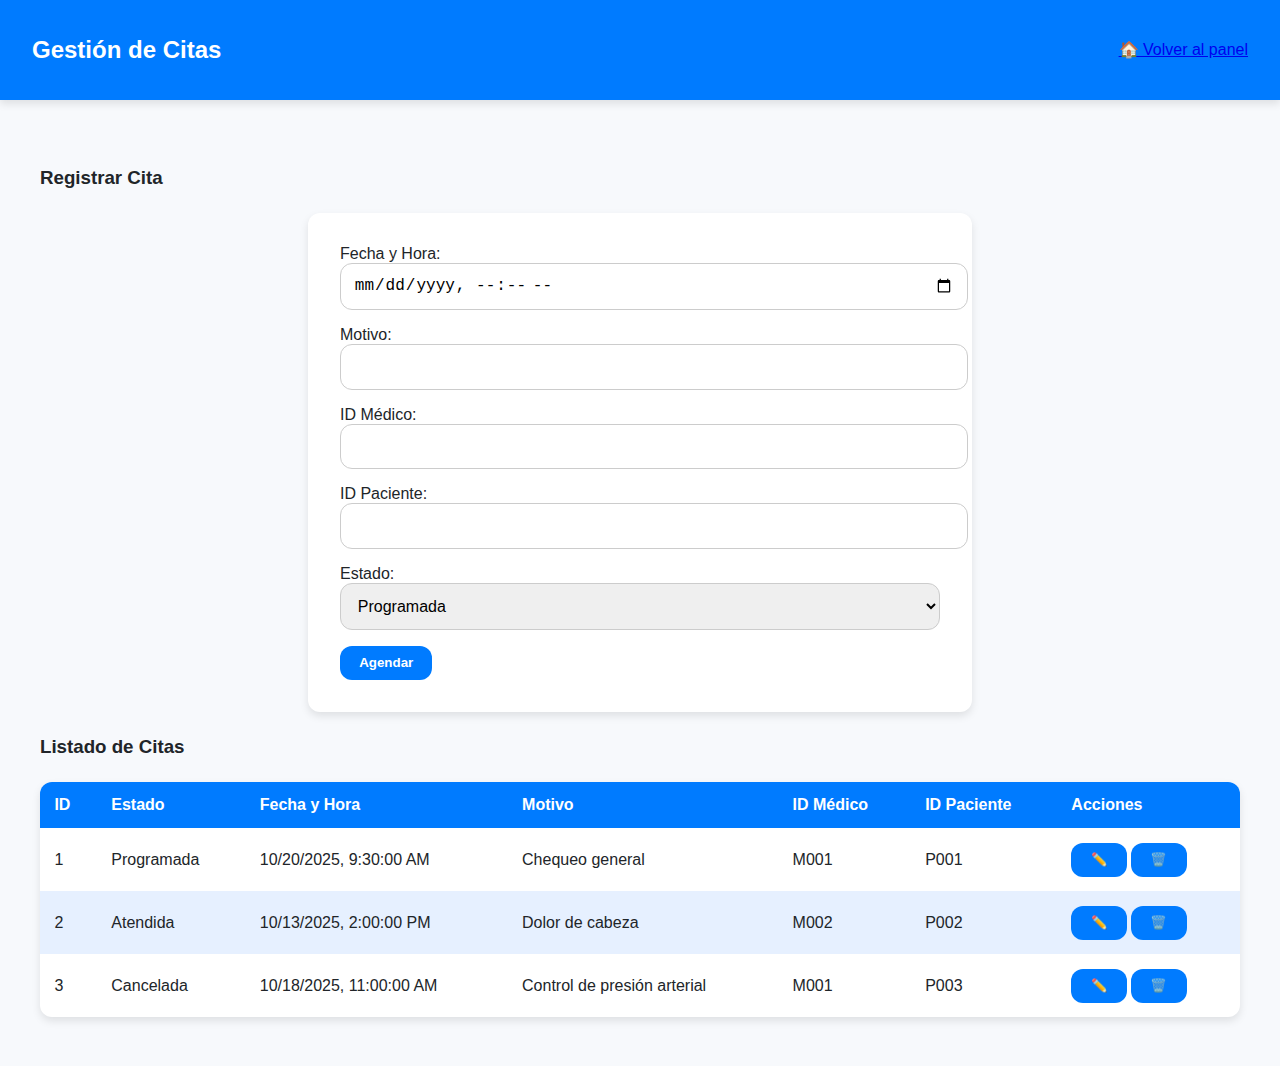
<file: src/main/resources/static/citas.html>
<!DOCTYPE html>
<html lang="es">
<head>
    <meta charset="UTF-8">
    <meta name="viewport" content="width=device-width, initial-scale=1.0">
    <title>Gestión de Citas</title>
    <link rel="stylesheet" href="css/styles.css">
</head>
<body>
<header>
    <h2>Gestión de Citas</h2>
    <a href="index.html">🏠 Volver al panel</a>
</header>

<main>
    <section>
        <h3>Registrar Cita</h3>
        <form id="formCita">
            <label>Fecha y Hora:
                <input type="datetime-local" name="fecha_hora" required>
            </label>
            <label>Motivo:
                <input type="text" name="motivo" required>
            </label>
            <label>ID Médico:
                <input type="text" name="id_medico" required>
            </label>
            <label>ID Paciente:
                <input type="text" name="id_paciente" required>
            </label>
            <label>Estado:
                <select name="estado">
                    <option value="Programada">Programada</option>
                    <option value="Atendida">Atendida</option>
                    <option value="Cancelada">Cancelada</option>
                </select>
            </label>
            <button type="submit">Agendar</button>
        </form>
    </section>

    <section>
        <h3>Listado de Citas</h3>
        <table>
            <thead>
            <tr>
                <th>ID</th>
                <th>Estado</th>
                <th>Fecha y Hora</th>
                <th>Motivo</th>
                <th>ID Médico</th>
                <th>ID Paciente</th>
                <th>Acciones</th>
            </tr>
            </thead>
            <tbody id="tablaCitas"></tbody>
        </table>
    </section>
</main>

<script>
    document.addEventListener("DOMContentLoaded", () => {
        const form = document.getElementById("formCita");
        const tabla = document.getElementById("tablaCitas");

        // Datos de ejemplo
        const citas = [
            {
                id: 1,
                estado: "Programada",
                fecha_hora: "2025-10-20T09:30",
                motivo: "Chequeo general",
                id_medico: "M001",
                id_paciente: "P001"
            },
            {
                id: 2,
                estado: "Atendida",
                fecha_hora: "2025-10-13T14:00",
                motivo: "Dolor de cabeza",
                id_medico: "M002",
                id_paciente: "P002"
            },
            {
                id: 3,
                estado: "Cancelada",
                fecha_hora: "2025-10-18T11:00",
                motivo: "Control de presión arterial",
                id_medico: "M001",
                id_paciente: "P003"
            }
        ];

        const renderCitas = () => {
            tabla.innerHTML = "";
            citas.forEach(cita => {
                const fila = document.createElement("tr");
                fila.innerHTML = `
                <td>${cita.id}</td>
                <td>${cita.estado}</td>
                <td>${new Date(cita.fecha_hora).toLocaleString()}</td>
                <td>${cita.motivo}</td>
                <td>${cita.id_medico}</td>
                <td>${cita.id_paciente}</td>
                <td>
                    <button class="editar">✏️</button>
                    <button class="eliminar">🗑️</button>
                </td>
            `;
                tabla.appendChild(fila);
            });
        };

        renderCitas();

        form.addEventListener("submit", e => {
            e.preventDefault();
            const datos = Object.fromEntries(new FormData(form).entries());
            datos.id = citas.length + 1; // Generar ID automático
            citas.push(datos);
            renderCitas();
            form.reset();
        });

        // Delegación de eventos para eliminar
        tabla.addEventListener("click", e => {
            if (e.target.classList.contains("eliminar")) {
                const fila = e.target.closest("tr");
                const id = parseInt(fila.children[0].textContent);
                const index = citas.findIndex(c => c.id === id);
                if (index !== -1) citas.splice(index, 1);
                renderCitas();
            }
        });
    });
</script>
</body>
</html>
</file>
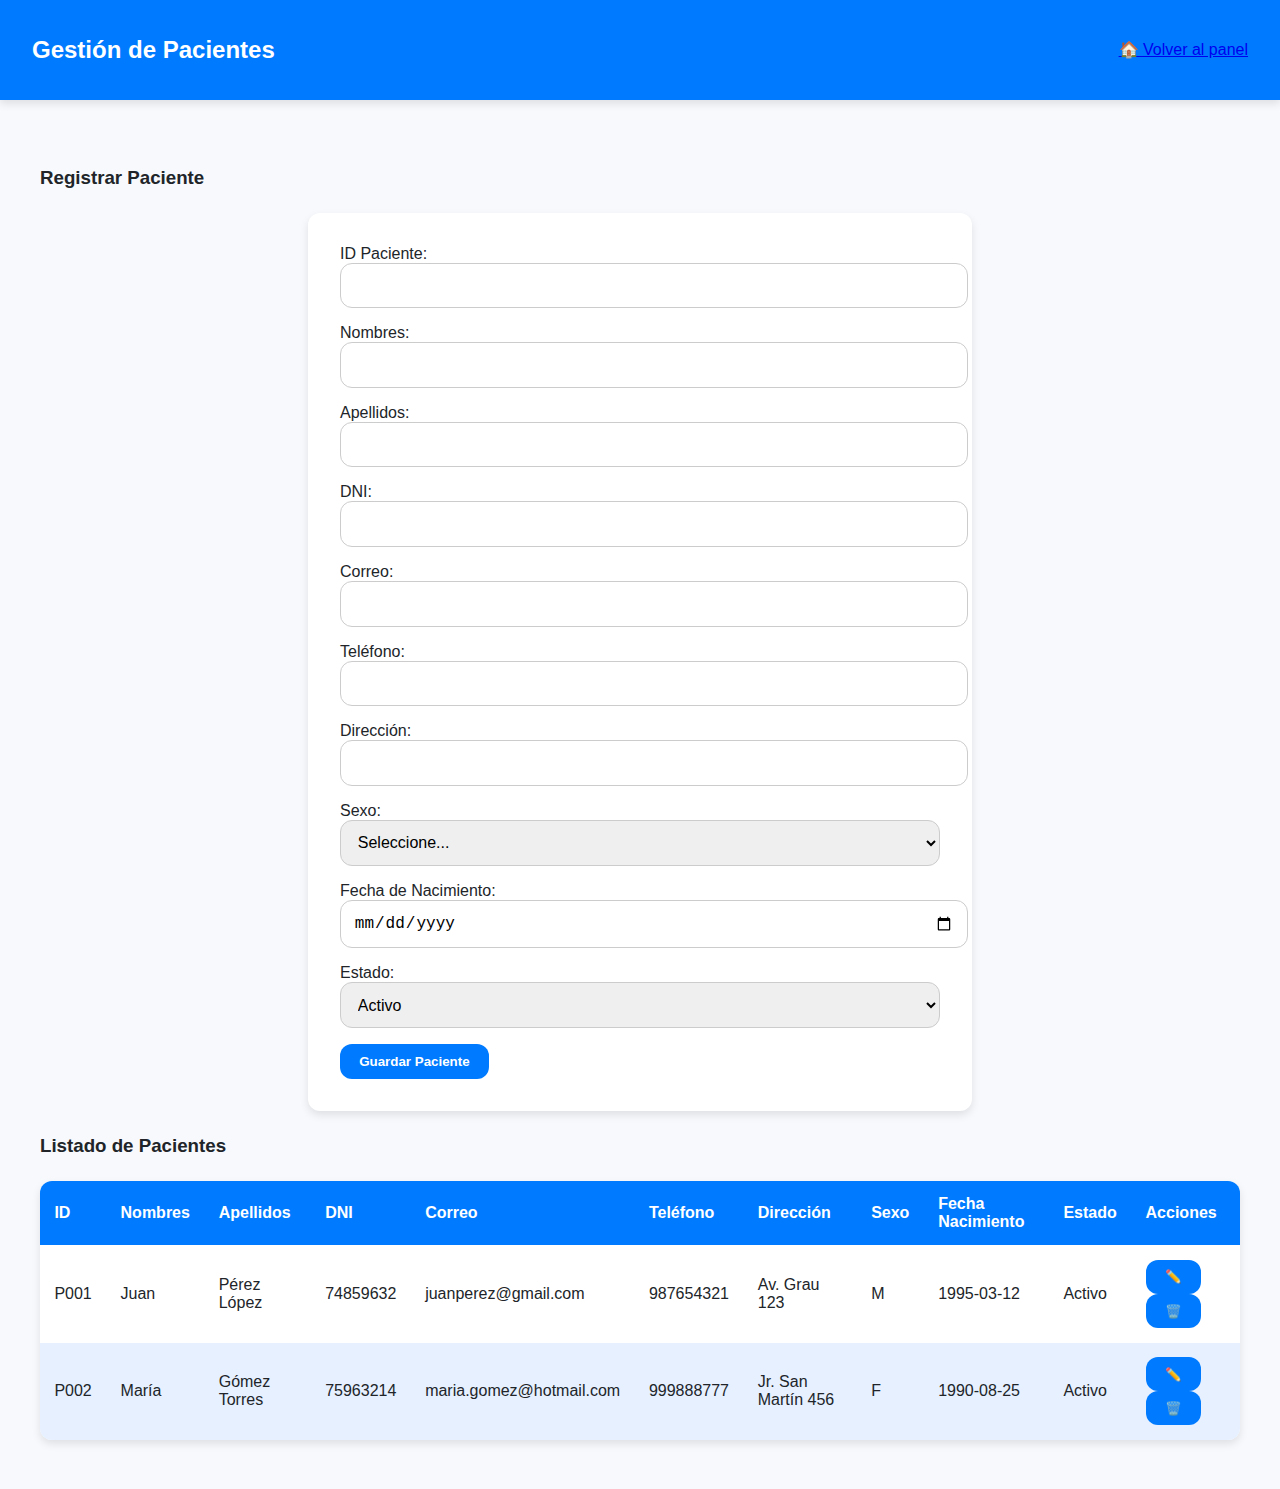
<file: src/main/resources/static/pacientes.html>
<!DOCTYPE html>
<html lang="es">
<head>
    <meta charset="UTF-8">
    <meta name="viewport" content="width=device-width, initial-scale=1.0">
    <title>Gestión de Pacientes</title>
    <link rel="stylesheet" href="css/styles.css">
</head>
<body>
<header>
    <h2>Gestión de Pacientes</h2>
    <a href="index.html">🏠 Volver al panel</a>
</header>

<main>
    <section>
        <h3>Registrar Paciente</h3>
        <form id="formPaciente">
            <label>ID Paciente:
                <input type="text" name="id_paciente" required>
            </label>
            <label>Nombres:
                <input type="text" name="nombres" required>
            </label>
            <label>Apellidos:
                <input type="text" name="apellidos" required>
            </label>
            <label>DNI:
                <input type="text" name="dni" maxlength="8" required>
            </label>
            <label>Correo:
                <input type="email" name="correo" required>
            </label>
            <label>Teléfono:
                <input type="text" name="telefono" maxlength="9" required>
            </label>
            <label>Dirección:
                <input type="text" name="direccion">
            </label>
            <label>Sexo:
                <select name="sexo" required>
                    <option value="">Seleccione...</option>
                    <option value="M">Masculino</option>
                    <option value="F">Femenino</option>
                </select>
            </label>
            <label>Fecha de Nacimiento:
                <input type="date" name="fecha_nacimiento" required>
            </label>
            <label>Estado:
                <select name="estado">
                    <option value="Activo">Activo</option>
                    <option value="Inactivo">Inactivo</option>
                </select>
            </label>
            <button type="submit">Guardar Paciente</button>
        </form>
    </section>

    <section>
        <h3>Listado de Pacientes</h3>
        <table>
            <thead>
            <tr>
                <th>ID</th>
                <th>Nombres</th>
                <th>Apellidos</th>
                <th>DNI</th>
                <th>Correo</th>
                <th>Teléfono</th>
                <th>Dirección</th>
                <th>Sexo</th>
                <th>Fecha Nacimiento</th>
                <th>Estado</th>
                <th>Acciones</th>
            </tr>
            </thead>
            <tbody id="tablaPacientes">
            <!-- Aquí se insertarán dinámicamente las filas -->
            </tbody>
        </table>
    </section>
</main>

<script>
    document.addEventListener("DOMContentLoaded", () => {
        const form = document.getElementById("formPaciente");
        const tabla = document.getElementById("tablaPacientes");

        const pacientes = [
            {
                id_paciente: "P001",
                nombres: "Juan",
                apellidos: "Pérez López",
                dni: "74859632",
                correo: "juanperez@gmail.com",
                telefono: "987654321",
                direccion: "Av. Grau 123",
                sexo: "M",
                fecha_nacimiento: "1995-03-12",
                estado: "Activo"
            },
            {
                id_paciente: "P002",
                nombres: "María",
                apellidos: "Gómez Torres",
                dni: "75963214",
                correo: "maria.gomez@hotmail.com",
                telefono: "999888777",
                direccion: "Jr. San Martín 456",
                sexo: "F",
                fecha_nacimiento: "1990-08-25",
                estado: "Activo"
            }
        ];

        const renderPacientes = () => {
            tabla.innerHTML = "";
            pacientes.forEach(p => {
                const fila = document.createElement("tr");
                fila.innerHTML = `
                <td>${p.id_paciente}</td>
                <td>${p.nombres}</td>
                <td>${p.apellidos}</td>
                <td>${p.dni}</td>
                <td>${p.correo}</td>
                <td>${p.telefono}</td>
                <td>${p.direccion}</td>
                <td>${p.sexo}</td>
                <td>${p.fecha_nacimiento}</td>
                <td>${p.estado}</td>
                <td>
                    <button class="editar">✏️</button>
                    <button class="eliminar">🗑️</button>
                </td>
            `;
                tabla.appendChild(fila);
            });
        };

        renderPacientes();

        form.addEventListener("submit", e => {
            e.preventDefault();
            const datos = Object.fromEntries(new FormData(form).entries());
            pacientes.push(datos);
            renderPacientes();
            form.reset();
        });
    });
</script>
</body>
</html>
</file>
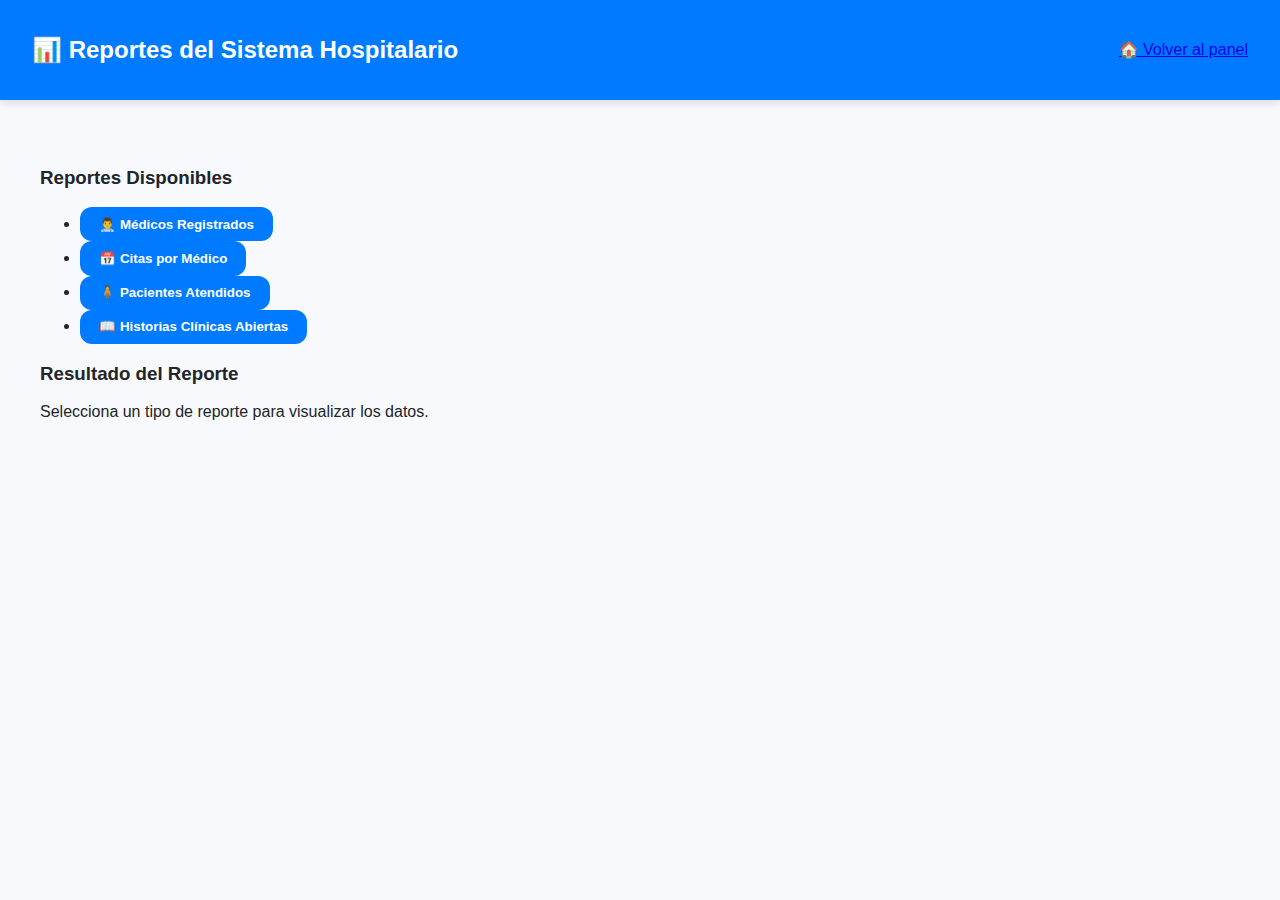
<file: src/main/resources/static/reportes.html>
<!DOCTYPE html>
<html lang="es">
<head>
    <meta charset="UTF-8">
    <meta name="viewport" content="width=device-width, initial-scale=1.0">
    <title>Reportes</title>
    <link rel="stylesheet" href="css/styles.css">
</head>
<body>
<header>
    <h2>📊 Reportes del Sistema Hospitalario</h2>
    <a href="index.html">🏠 Volver al panel</a>
</header>

<main>
    <section>
        <h3>Reportes Disponibles</h3>
        <ul class="lista-reportes">
            <li><button onclick="generarReporte('medicos')">👨‍⚕️ Médicos Registrados</button></li>
            <li><button onclick="generarReporte('citas')">📅 Citas por Médico</button></li>
            <li><button onclick="generarReporte('pacientes')">🧍 Pacientes Atendidos</button></li>
            <li><button onclick="generarReporte('historias')">📖 Historias Clínicas Abiertas</button></li>
        </ul>
    </section>

    <section id="resultadoReporte">
        <h3>Resultado del Reporte</h3>
        <div id="contenidoReporte" class="tabla-reporte">
            <p>Selecciona un tipo de reporte para visualizar los datos.</p>
        </div>
    </section>
</main>

<script>
    // === DATOS DE PRUEBA ===
    const data = {
        medicos: [
            { id: 1, nombres: "Carlos Pérez", especialidad: "Cardiología", telefono: "987654321" },
            { id: 2, nombres: "Laura Gutiérrez", especialidad: "Pediatría", telefono: "945612378" },
            { id: 3, nombres: "Miguel Torres", especialidad: "Neurología", telefono: "912345678" }
        ],
        citas: [
            { medico: "Carlos Pérez", cantidad: 15 },
            { medico: "Laura Gutiérrez", cantidad: 22 },
            { medico: "Miguel Torres", cantidad: 9 }
        ],
        pacientes: [
            { id: 101, nombre: "María López", dni: "45678912", telefono: "987111222" },
            { id: 102, nombre: "Juan Díaz", dni: "78965412", telefono: "986222333" },
            { id: 103, nombre: "Rosa Chávez", dni: "12398745", telefono: "999444555" }
        ],
        historias: [
            { id_historia: 1, paciente: "María López", fecha_apertura: "2025-09-01", observaciones: "Tratamiento en curso" },
            { id_historia: 2, paciente: "Juan Díaz", fecha_apertura: "2025-08-25", observaciones: "Control post-operatorio" }
        ]
    };

    // === FUNCIÓN PRINCIPAL DE REPORTES ===
    function generarReporte(tipo) {
        const contenedor = document.getElementById('contenidoReporte');
        let html = "";

        switch (tipo) {
            case 'medicos':
                html = `
                    <h4>👨‍⚕️ Médicos Registrados</h4>
                    <table>
                        <thead>
                            <tr><th>ID</th><th>Nombre</th><th>Especialidad</th><th>Teléfono</th></tr>
                        </thead>
                        <tbody>
                            ${data.medicos.map(m => `
                                <tr>
                                    <td>${m.id}</td>
                                    <td>${m.nombres}</td>
                                    <td>${m.especialidad}</td>
                                    <td>${m.telefono}</td>
                                </tr>`).join("")}
                        </tbody>
                    </table>`;
                break;

            case 'citas':
                html = `
                    <h4>📅 Citas por Médico</h4>
                    <table>
                        <thead><tr><th>Médico</th><th>Cantidad de Citas</th></tr></thead>
                        <tbody>
                            ${data.citas.map(c => `
                                <tr>
                                    <td>${c.medico}</td>
                                    <td>${c.cantidad}</td>
                                </tr>`).join("")}
                        </tbody>
                    </table>`;
                break;

            case 'pacientes':
                html = `
                    <h4>🧍 Pacientes Atendidos</h4>
                    <table>
                        <thead><tr><th>ID</th><th>Nombre</th><th>DNI</th><th>Teléfono</th></tr></thead>
                        <tbody>
                            ${data.pacientes.map(p => `
                                <tr>
                                    <td>${p.id}</td>
                                    <td>${p.nombre}</td>
                                    <td>${p.dni}</td>
                                    <td>${p.telefono}</td>
                                </tr>`).join("")}
                        </tbody>
                    </table>`;
                break;

            case 'historias':
                html = `
                    <h4>📖 Historias Clínicas Abiertas</h4>
                    <table>
                        <thead><tr><th>ID Historia</th><th>Paciente</th><th>Fecha Apertura</th><th>Observaciones</th></tr></thead>
                        <tbody>
                            ${data.historias.map(h => `
                                <tr>
                                    <td>${h.id_historia}</td>
                                    <td>${h.paciente}</td>
                                    <td>${h.fecha_apertura}</td>
                                    <td>${h.observaciones}</td>
                                </tr>`).join("")}
                        </tbody>
                    </table>`;
                break;

            default:
                html = `<p>No se reconoce el tipo de reporte.</p>`;
        }

        contenedor.innerHTML = html;
    }
</script>
</body>
</html>
</file>
<file: src/main/resources/static/css/styles.css>
/* ================================
   ESTILOS GLOBALES DEL SISTEMA
   ================================ */

:root {
    --primary: #007bff;
    --primary-light: #e6f0ff;
    --secondary: #6c757d;
    --background: #f7f9fc;
    --text-dark: #212529;
    --text-light: #fff;
    --success: #28a745;
    --danger: #dc3545;
    --border-radius: 12px;
    --shadow: 0 4px 8px rgba(0,0,0,0.1);
}

body {
    font-family: 'Segoe UI', Tahoma, Geneva, Verdana, sans-serif;
    background-color: var(--background);
    color: var(--text-dark);
    margin: 0;
    padding: 0;
}

/* ===== NAVBAR / HEADER ===== */

header {
    background-color: var(--primary);
    color: var(--text-light);
    padding: 1rem 2rem;
    display: flex;
    justify-content: space-between;
    align-items: center;
    box-shadow: var(--shadow);
}

header h1 {
    margin: 0;
    font-size: 1.4rem;
}

header .user-info {
    font-size: 0.9rem;
}

/* ===== CONTENEDOR PRINCIPAL ===== */

main {
    max-width: 1200px;
    margin: 2rem auto;
    padding: 1rem;
}

/* ===== TARJETAS DE MÓDULOS ===== */

.modules {
    display: grid;
    grid-template-columns: repeat(auto-fit, minmax(260px, 1fr));
    gap: 1.5rem;
}

.card {
    background-color: #fff;
    border-radius: var(--border-radius);
    box-shadow: var(--shadow);
    padding: 1.5rem;
    text-align: center;
    transition: transform 0.2s ease, box-shadow 0.2s ease;
}

.card:hover {
    transform: translateY(-4px);
    box-shadow: 0 6px 12px rgba(0,0,0,0.15);
}

.card h2 {
    color: var(--primary);
    margin-bottom: 0.8rem;
}

.card p {
    color: var(--secondary);
    font-size: 0.95rem;
}

/* ===== BOTONES ===== */

button, .btn {
    background-color: var(--primary);
    color: var(--text-light);
    border: none;
    border-radius: var(--border-radius);
    padding: 0.6rem 1.2rem;
    cursor: pointer;
    font-weight: 600;
    transition: background 0.2s;
}

button:hover, .btn:hover {
    background-color: #0056b3;
}

.btn-secondary {
    background-color: var(--secondary);
}

.btn-danger {
    background-color: var(--danger);
}

.btn-success {
    background-color: var(--success);
}

/* ===== FORMULARIOS ===== */

form {
    background-color: #fff;
    border-radius: var(--border-radius);
    box-shadow: var(--shadow);
    padding: 2rem;
    max-width: 600px;
    margin: 1.5rem auto;
}

form h2 {
    text-align: center;
    margin-bottom: 1.5rem;
    color: var(--primary);
}

input, select, textarea {
    width: 100%;
    padding: 0.8rem;
    border: 1px solid #ccc;
    border-radius: var(--border-radius);
    margin-bottom: 1rem;
    font-size: 1rem;
}

input:focus, select:focus, textarea:focus {
    outline: none;
    border-color: var(--primary);
    box-shadow: 0 0 0 2px var(--primary-light);
}

/* ===== TABLAS ===== */

table {
    width: 100%;
    border-collapse: collapse;
    margin-top: 1.5rem;
    background: #fff;
    box-shadow: var(--shadow);
    border-radius: var(--border-radius);
    overflow: hidden;
}

table th, table td {
    padding: 0.9rem;
    text-align: left;
}

table th {
    background-color: var(--primary);
    color: var(--text-light);
}

table tr:nth-child(even) {
    background-color: var(--primary-light);
}

/* ===== FOOTER ===== */

footer {
    text-align: center;
    padding: 1rem;
    background-color: var(--primary);
    color: var(--text-light);
    margin-top: 3rem;
    font-size: 0.9rem;
}

/* ===== LOGIN PAGE ===== */

.login-container {
    max-width: 400px;
    margin: 5rem auto;
    padding: 2rem;
    background-color: #fff;
    border-radius: var(--border-radius);
    box-shadow: var(--shadow);
}

.login-container h2 {
    text-align: center;
    color: var(--primary);
}

.login-container input {
    margin-bottom: 1rem;
}

.login-container button {
    width: 100%;
}
</file>
